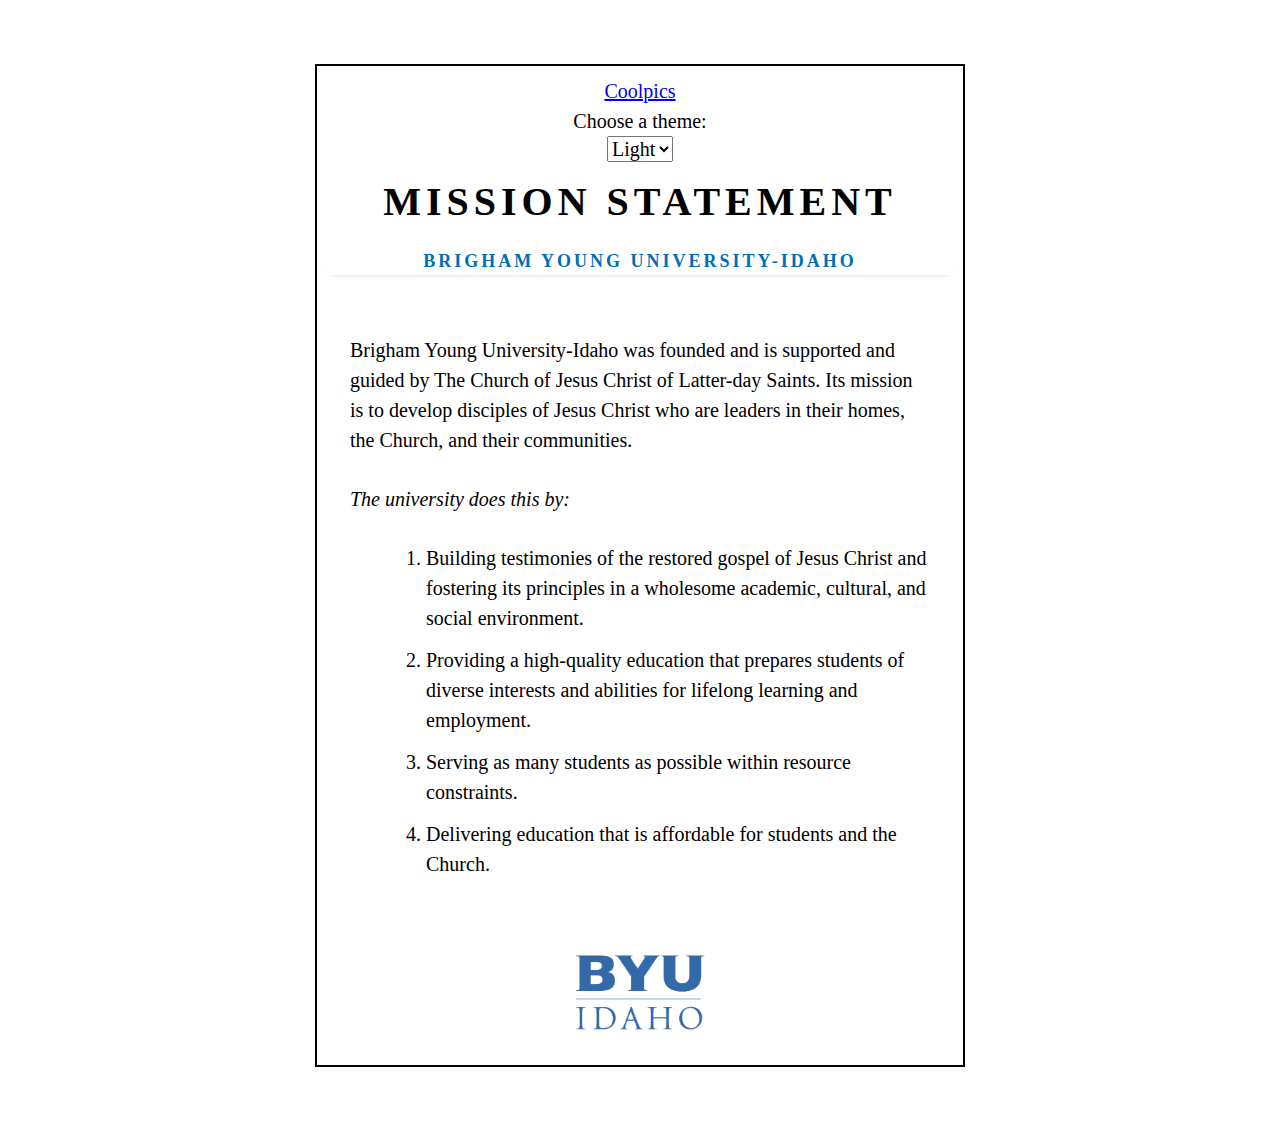
<file: index.html>
<!DOCTYPE html>
<html lang="en">
<head>
    <meta charset="UTF-8">
    <meta name="description" content="A brief description of the mission site, detailing its purpose and objectives.">
    <meta name="author" content="Your Name or Organization">
    <title>Mission Site</title>
    <link rel="stylesheet" href="style.css">
    
    <meta name="viewport" content="width=device-width, initial-scale=1.0">
</head>
<body> 
    <a href="coolpics/index.html">Coolpics</a>
    <label for="theme-select">Choose a theme:</label>
    <select id="theme-select">
        <option value="light">Light</option>
        <option value="dark">Dark</option>
    </select>

    <h1>MISSION STATEMENT</h1>
    <h2>BRIGHAM YOUNG UNIVERSITY-IDAHO</h2>
    <div>
        Brigham Young University-Idaho was founded and is supported and guided by The Church of Jesus Christ of Latter-day Saints. 
        Its mission is to develop disciples of Jesus Christ who are leaders in their homes, the Church, and their communities.

        <p><em>The university does this by:</em></p>
        <ol>
            <li>Building testimonies of the restored gospel of Jesus Christ and fostering its principles in a wholesome academic, 
                cultural, and social environment.</li>
            <li>Providing a high-quality education that prepares students of diverse interests and 
                abilities for lifelong learning and employment.</li>
            <li>Serving as many students as possible within resource constraints.</li>
            <li>Delivering education that is affordable for students and the Church.</li>
        </ol>
    </div>

    <img src="images/byui-logo_blue.webp" alt="byui-logo_blue" class="logo">
    

    <script src="mission.js"></script>
</body>
</html>
</file>
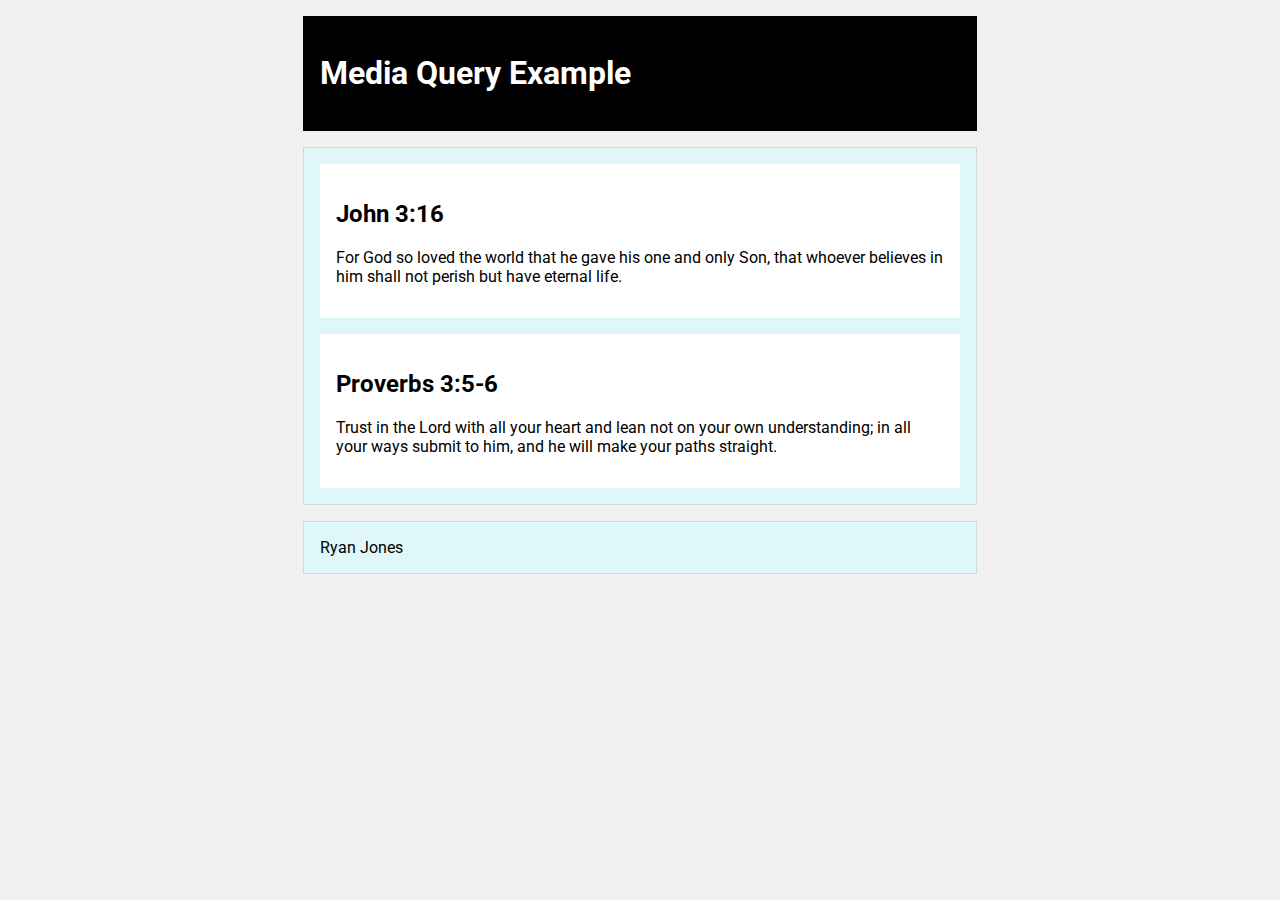
<file: media-query.html>
<html lang="en">
    <head>
        <meta charset="UTF-8">
        <meta name="description" content="A brief description of the mission site, detailing its purpose and objectives.">
        <meta name="author" content="Your Name or Organization">
        <title>Mission Site</title>
        <link rel="stylesheet" href="media-query.css">
        <link href="https://fonts.googleapis.com/css2?family=Roboto:wght@400;700&display=swap" rel="stylesheet">
        <meta name="viewport" content="width=device-width, initial-scale=1.0">
    </head>
<body>
    <header>
        <h1>
            Media Query Example
        </h1>
    </header>
    <main>
        <section>
            <h2>John 3:16</h2>
            <p>For God so loved the world that he gave his one and only Son, that whoever believes in him shall not perish but have eternal life.</p>
        </section>
    
        <section>
            <h2>Proverbs 3:5-6</h2>
            <p>Trust in the Lord with all your heart and lean not on your own understanding; in all your ways submit to him, and he will make your paths straight.</p>
        </section>
    </main>
    <footer>
        Ryan Jones
    </footer>

</body>
</html>
</file>
<file: style.css>
* {
    font-size: 20px;
    font-family: 'Times New Roman', Times, serif;
    margin: 0;
    padding: 0;
    box-sizing: border-box;
    line-height: 1.5; 
}

h1 {
    font-size: 40px;
    margin: 10px;
    letter-spacing: 5px; 
}

h2 {
    color: #006EB6;
    box-shadow: 0 4px 6px -5px rgba(0, 0, 0, 0.22); 
    width: 100%;
    text-align: center;
    margin-top: 6px;
    letter-spacing: 3px; 
    font-size: 18px;
}

body {
    display: flex;
    align-items: center; 
    height: auto;
    width: 45%;
    min-width: 650px;
    margin: auto;
    margin-top: 5%; 
    margin-bottom: 5%;
    flex-direction: column; 
    border: 2px solid black; 
    padding: 10px;
}

div {
    text-align: left; 
    max-width: 600px; 
    width: 100%; 
    padding: 10px; 
    margin: 50px;
    
}

p {
    margin-top: 5%;
    margin-bottom: 5%;
}

ol {
    padding-left: 20px; 
}

li {
    margin-left: 10%;
    margin-bottom: 12px;

}

img {
    width: 150px;
    height: auto;
    margin-bottom: 20px;
}

.dark, .dark select {
    background-color: #333;
    color: white;

}
.dark h2 {
    color: #1197ef;
}
</file>
<file: media-query.css>
body {
    font-family: 'Roboto', sans-serif;
    margin: 0;
    padding: 0;
    background-color: #f0f0f0;
}

/* Header, Main, and Footer styles */
header, main, footer {
    max-width: 640px;
    margin: 1rem auto;
    padding: 1rem;
    border: 1px solid rgba(0, 0, 0, 0.1);
    background-color: #e0f7fa; /* Bluish background */
}

/* Main element as a grid (2 columns by default) */
main {
    display: grid;
    grid-template-columns: 1fr 1fr; /* Two columns by default */
    gap: 1rem;
}

/* Section styles */
section {
    padding: 1rem;
    background-color: #ffffff;
}

/* Media Query for viewports 500px or less */
@media screen and (min-width: 500px) {
    header {
        background-color: #000000;
        color: #ffffff;
    }

    main {
        grid-template-columns: 1fr; /* One column for smaller screens */
    }
}
</file>
